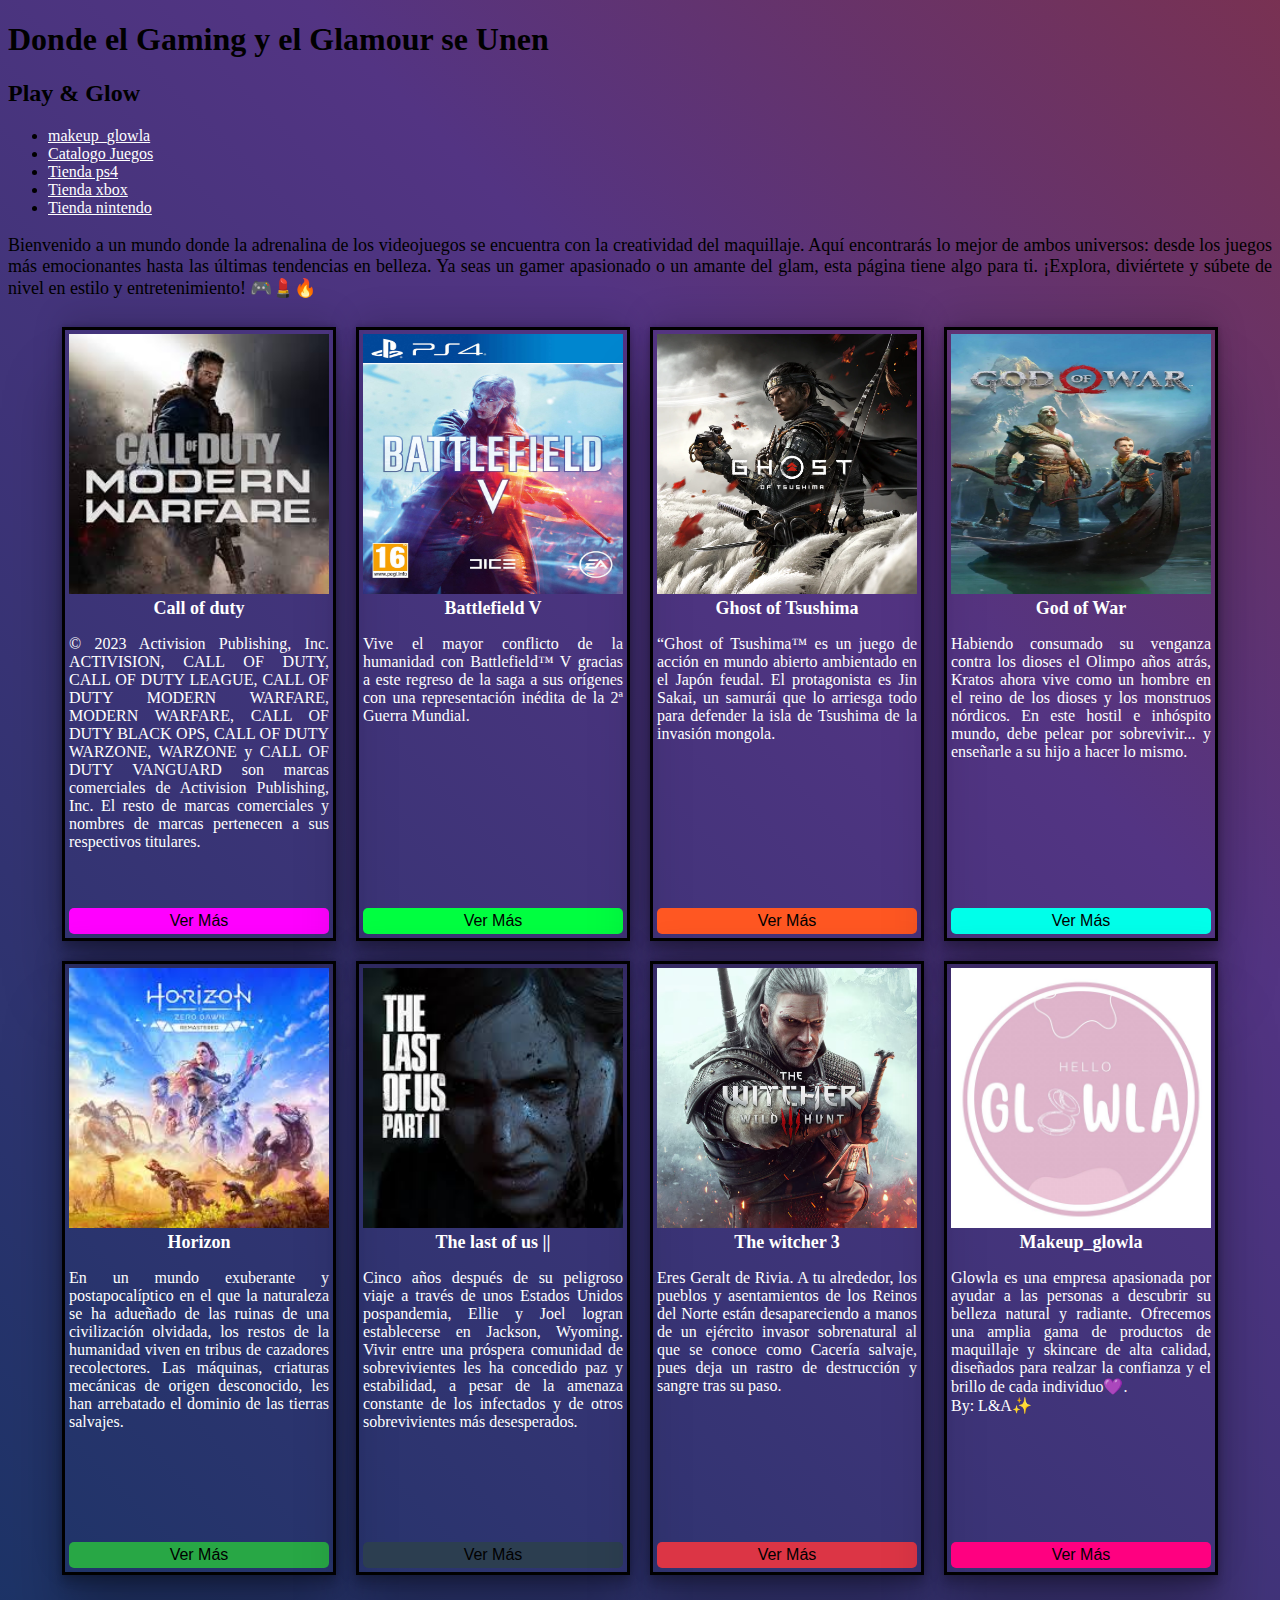
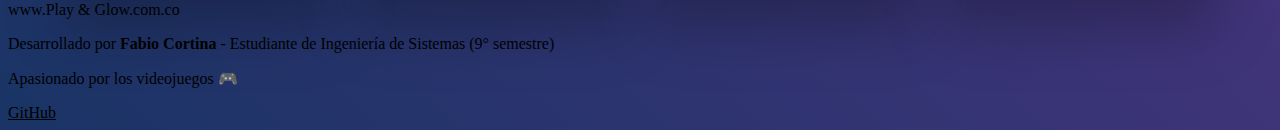
<file: index.html>
<!DOCTYPE html>
<html lang="en">
<head>
    <meta charset="UTF-8">
    <meta name="viewport" content="width=device-width, initial-scale=1.0">
    <title>Play & Glow</title>
</head>
<body>
    <header>
        <h1 id="titulo">Donde el Gaming y el Glamour se Unen</h1>
        <nav class="navbar">
            <h2 class="logo">Play & Glow</h2>
            <ul class="nav-links">
                <li><a href="https://www.instagram.com/makeup_glowla?igsh=aDZ3dWEyenY4YmQ3&utm_source=qr"target="blank">makeup_glowla</a></li>
                <li><a href="./juegos.html">Catalogo Juegos</a></li>
                <li><a href="https://www.playstation.com/es-co/playstation-network/" target="_blank">Tienda ps4</a></li>
                <li><a href="https://www.xbox.com/es-CO/microsoft-store" target="_blank">Tienda xbox</a></li>
                <li><a href="https://www.nintendo.com/es-co/store/games/" target="_blank">Tienda nintendo</a></li>
            </ul>
            <link rel="stylesheet" href="./styles.css">
        <nav>
    </header>
    <main>
        <p id="Parrafo">Bienvenido a un mundo donde la adrenalina de los videojuegos se encuentra con la creatividad del maquillaje. Aquí encontrarás lo mejor de ambos universos: desde los juegos más emocionantes hasta las últimas tendencias en belleza. Ya seas un gamer apasionado o un amante del glam, esta página tiene algo para ti. ¡Explora, diviértete y súbete de nivel en estilo y entretenimiento! 🎮💄🔥</p>

        <section>
            <div class="container-card">
              <div class="card">
                 <figure>
                    <img src="./img/call of duty.jfif" alt="Call of duty">
                 </figure>
                 <div class="card-title">Call of duty</div>
                    <div class="card-body">
                        <p>© 2023 Activision Publishing, Inc. ACTIVISION, CALL OF DUTY, CALL OF DUTY LEAGUE, CALL OF DUTY MODERN WARFARE, MODERN WARFARE, CALL OF DUTY BLACK OPS, CALL OF DUTY WARZONE, WARZONE y CALL OF DUTY VANGUARD son marcas comerciales de Activision Publishing, Inc. El resto de marcas comerciales y nombres de marcas pertenecen a sus respectivos titulares.</p>
                        <a href="https://store.playstation.com/es-es/product/EP0002-CUSA15280_00-CODMWSTANDARD001" target="_blank">
                            <button id="boton1">Ver Más</button>
                        </a>
                       
                    </div>
                </div>
                <div class="card">
                 <figure>
                   <img src="./img/battlefield.jpg" alt="Battlefield V" >
                 </figure>
                 <div class="card-title">Battlefield V</div>
                    <div class="card-body">
                        <p>Vive el mayor conflicto de la humanidad con Battlefield™ V gracias a este regreso de la  saga a sus orígenes con una representación inédita de la 2ª Guerra Mundial.</p>
                        <a href="https://www.playstation.com/es-co/games/battlefield-v/" target="_blank">
                            <button id="boton2">Ver Más</button>
                        </a>
                        
                    </div>
                </div>
                <div class="card">
                 <figure>
                    <img src="./img/ghost.webp" alt="Ghost of Tsushima">
                 </figure>
                 <div class="card-title">Ghost of Tsushima</div>
                    <div class="card-body">
                        <p>“Ghost of Tsushima™ es un juego de acción en mundo abierto ambientado en el Japón feudal. El protagonista es Jin Sakai, un samurái que lo arriesga todo para defender la isla de Tsushima de la invasión mongola. </p>
                        <a href="https://www.playstation.com/es-co/games/ghost-of-tsushima/" target="_blank">
                            <button id="boton3">Ver Más</button>
                        </a>
                        
                    </div>
                </div>
                <div class="card">
                 <figure>
                    <img src="./img/god of ware.jpg" alt="God of War">
                 </figure>
                 <div class="card-title">God of War</div>
                    <div class="card-body">
                        <p>Habiendo consumado su venganza contra los dioses el Olimpo años atrás, Kratos ahora vive como un hombre en el reino de los dioses y los monstruos nórdicos. En este hostil e inhóspito mundo, debe pelear por sobrevivir... y enseñarle a su hijo a hacer lo mismo.</p>
                        <a href="https://www.playstation.com/es-co/games/god-of-war/" target="_blank">
                            <button id="boton4">Ver Más</button>
                        </a>
                    </div>
                </div>
                <div class="card">
                 <figure>
                   <img src="./img/Horizon.jfif" alt="Horizon." >
                 </figure>
                 <div class="card-title">Horizon</div>
                    <div class="card-body">
                        <p>En un mundo exuberante y postapocalíptico en el que la naturaleza se ha adueñado de las ruinas de una civilización olvidada, los restos de la humanidad viven en tribus de cazadores recolectores. Las máquinas, criaturas mecánicas de origen desconocido, les han arrebatado el dominio de las tierras salvajes.</p>
                        <a href="https://www.playstation.com/es-co/horizon/" target="_blank">
                            <button id="boton5">Ver Más</button>
                        </a>
                        
                    </div>
                </div>
                <div class="card">
                 <figure>
                    <img src="./img/the last of us.jfif" alt="The last of us ||" >
                 </figure>
                 <div class="card-title">The last of us ||</div>
                    <div class="card-body">
                        <p>Cinco años después de su peligroso viaje a través de unos Estados Unidos pospandemia, Ellie y Joel logran establecerse en Jackson, Wyoming. Vivir entre una próspera comunidad de sobrevivientes les ha concedido paz y estabilidad, a pesar de la amenaza constante de los infectados y de otros sobrevivientes más desesperados.</p>
                        <a href="https://www.playstation.com/es-co/games/the-last-of-us-part-ii/" target="_blank">
                            <button id="boton6">Ver Más</button>
                        </a>
                        
                    </div>
                </div>
                <div class="card">
                 <figure>
                    <img src="./img/the witcher 3.avif" alt="The witcher 3" >
                 </figure>
                 <div class="card-title">The witcher 3</div>
                    <div class="card-body">
                        <p>Eres Geralt de Rivia. A tu alrededor, los pueblos y asentamientos de los Reinos del Norte están desapareciendo a manos de un ejército invasor sobrenatural al que se conoce como Cacería salvaje, pues deja un rastro de destrucción y sangre tras su paso.</p>
                        <a href="https://www.playstation.com/es-co/games/the-witcher-3-wild-hunt/" target="_blank">
                            <button id="boton7">Ver Más</button>
                        </a>
                        
                    </div>
                </div>
                <div class="card">
                 <figure>
                    <img src="./img/glowla.jpeg" alt="Makeup_glowla" >
                 </figure>
                 <div class="card-title">Makeup_glowla</div>
                    <div class="card-body">
                        <p>Glowla es una empresa apasionada por ayudar a las personas a descubrir su belleza natural y radiante. Ofrecemos una amplia gama de productos de maquillaje y skincare de alta calidad, diseñados para realzar la confianza y el brillo de cada individuo💜. 
                            <br>
                            By: L&A✨</p>
                        <a href="https://www.instagram.com/makeup_glowla?igsh=aDZ3dWEyenY4YmQ3&utm_source=qr" target="_blank">
                          <button id="boton8">Ver Más</button>
                        </a>                          
                    </div>
                </div>
            </div>
        </section>
    </main>
    <footer>
        <p>www.Play & Glow.com.co</p>
        <p>
            Desarrollado por <strong>Fabio Cortina</strong> - Estudiante de Ingeniería de Sistemas (9° semestre)
        </p>
        <p>Apasionado por los videojuegos 🎮</p>
        <div class="social-links">
            <a href="https://github.com/fabiocor01/Act-1.git" target="_blank">GitHub</a>
        </div>
    </footer>
    
</body>
</html>
</file>
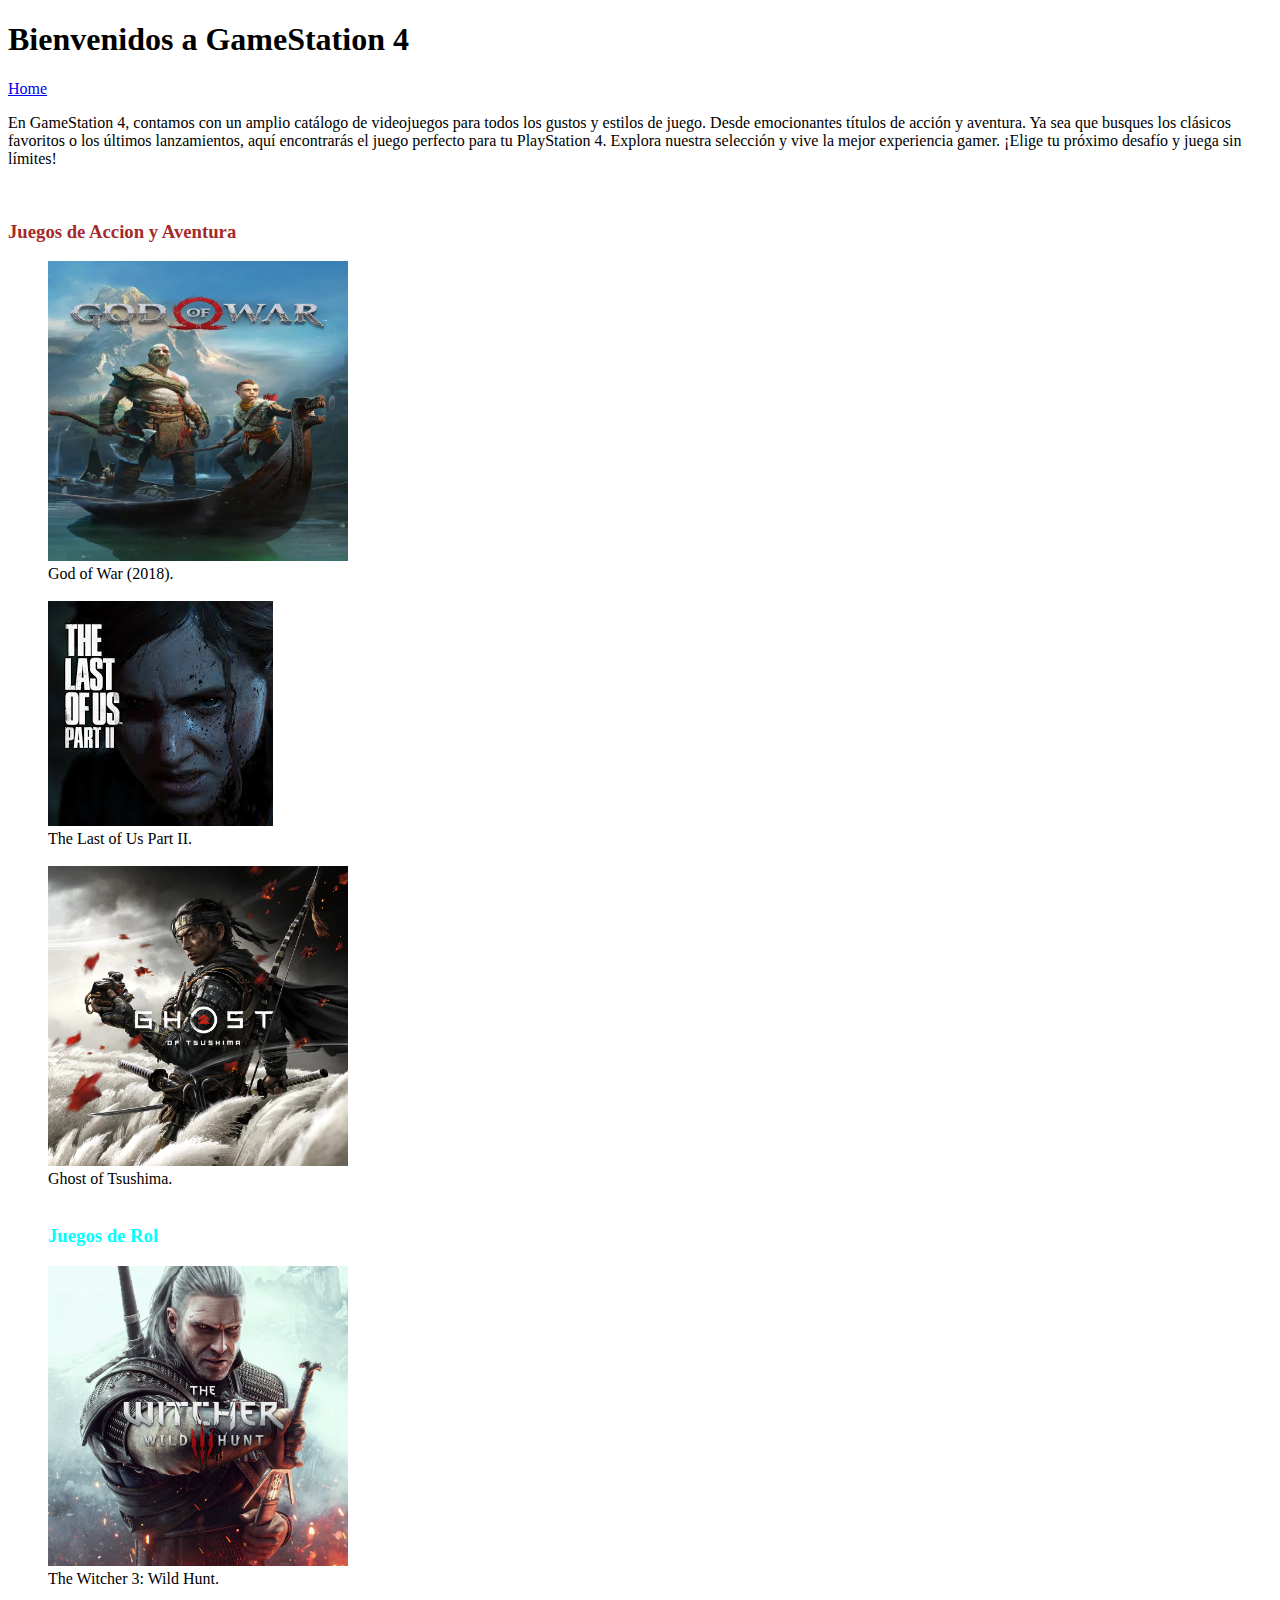
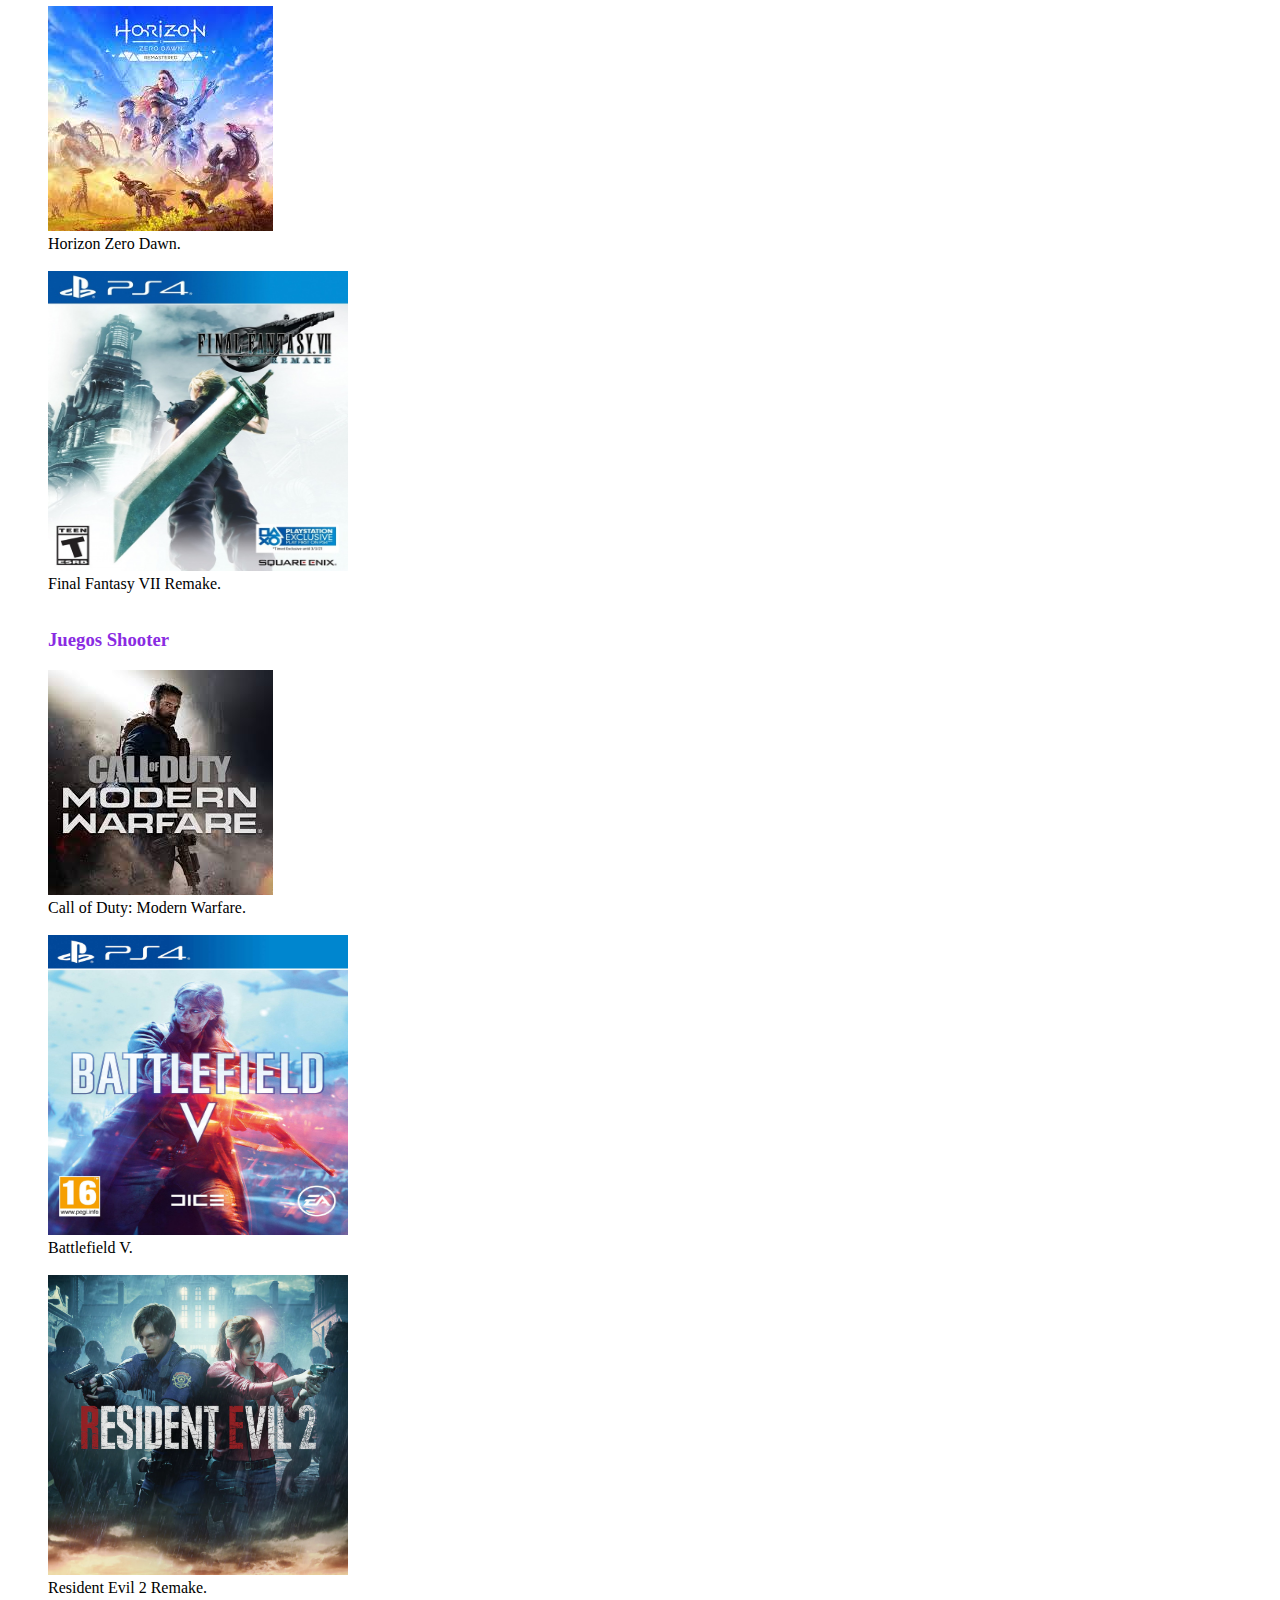
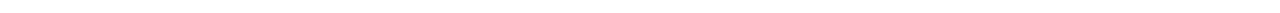
<file: juegos.html>
<!DOCTYPE html>
<html lang="en">
<head>
    <meta charset="UTF-8">
    <meta name="viewport" content="width=device-width, initial-scale=1.0">
    <title>Catalogo GameStation 4</title>
</head>
<body>
    <header>
        <h1>Bienvenidos a GameStation 4</h1>
        <nav>
            <a href="./index.html">Home</a>
        </nav>
    </header>
    <main>
        
        <section>
            <p>En GameStation 4, contamos con un amplio catálogo de videojuegos para todos los gustos y estilos de juego. Desde emocionantes títulos de acción y aventura. Ya sea que busques los clásicos favoritos o los últimos lanzamientos, aquí encontrarás el juego perfecto para tu PlayStation 4. Explora nuestra selección y vive la mejor experiencia gamer. ¡Elige tu próximo desafío y juega sin límites! </p>
        </section>
        <br>
        <section>
            <h3 style="color: brown;">Juegos de Accion y Aventura</h3>
            <figure>
             <img src="./img/god of ware.jpg" alt="God of War (2018)"width="300" height="300">
             <figcaption>
                God of War (2018).
             </figcaption>
             <br>
             <img src="./img/the last of us.jfif" alt="The Last of Us Part II">
             <figcaption>The Last of Us Part II.</figcaption>
             <br>
             <img src="./img/ghost.webp" alt="Ghost of Tsushima"width="300" height="300">
             <figcaption>Ghost of Tsushima.</figcaption>
             <br>
             <h3 style="color:aqua;">Juegos de Rol</h3>
             <img src="./img/the witcher 3.avif" alt="The Witcher 3: Wild Hunt"width="300" height="300">
             <figcaption>The Witcher 3: Wild Hunt.</figcaption>
             <br>
             <img src="./img/Horizon.jfif" alt="Horizon Zero Dawn">
             <figcaption>Horizon Zero Dawn.</figcaption>
             <br>
             <img src="./img/fantasy.jpg" alt="Final Fantasy VII Remake"width="300" height="300">
             <figcaption>Final Fantasy VII Remake.</figcaption>
             <br>
             <h3 style="color:blueviolet;">Juegos Shooter</h3>
             <img src="./img/call of duty.jfif" alt="Call of Duty: Modern Warfare">
             <figcaption>Call of Duty: Modern Warfare.</figcaption>
             <br>
             <img src="./img/battlefield.jpg" alt="Battlefield V"width="300" height="300">
             <figcaption>Battlefield V.</figcaption>
             <br>
             <img src="./img/resident evil 2.webp" alt="Resident Evil 2 Remake"width="300" height="300">
             <figcaption>Resident Evil 2 Remake.</figcaption>
            </figure>
        </section>
    </main>
    
</body>
</html>
</file>
<file: styles.css>
#titulo{
    color: black;
}
.logo{
    color: black;
}
.nav-links{
    color: black;
}
a{
    color: white; 
}
  
a:hover{
    color: black; 
}
#Parrafo{
    text-align: justify;
    font-size:large;
    color: black;

}
footer{
    color: black;
    a{
        color: black; 
    }
}

  
.container-card {
    display: flex;
    flex-wrap: wrap;
    flex-direction: row;
    justify-content: center;
   
       
}

.card {
    display: flex;
    flex-direction: column;
    width: 260px;
    height: 600px;
    border: 3px solid black;
    margin: 10px;
    padding: 4px;
    box-shadow: rgba(0, 0, 0, 0.25) 0px 54px 55px, rgba(0, 0, 0, 0.12) 0px -12px 30px, rgba(0, 0, 0, 0.12) 0px 4px 6px, rgba(0, 0, 0, 0.17) 0px 12px 13px, rgba(0, 0, 0, 0.09) 0px -3px 5px;
   
}
img{
    width: 100%;
    height: 260px; 
    
}
.card figure {
    width: 100%; 
    margin: 0; 
    text-align: center; 
}
.card-title{
    text-align: center;
    font-weight: bolder;
    font-size: large;
}

.card-body {
    flex-grow: 1;
    display: flex;
    flex-direction: column;
    text-align: justify;
    
    
}

.card-body a {
    display: block;
    width: 100%;
    margin-top: auto; 
}

.card-body button {
    width: 100%;
    padding: 4px;
    border: none; 
    background-color: #00ffea;
    color: black; 
    font-size: 16px;
    cursor: pointer;
    border-radius: 5px;
    
    
    
}
.card-body button:hover {
    background: none; 
    border: 3px solid gray; 
}
#boton1{
    background-color: #ff00ff;
}
#boton1:hover {
    background: none;
    border: 3px solid gray;
}

#boton2{
    background-color: #00ff40;;
}
#boton2:hover {
    background: none;
    border: 3px solid gray;
}

#boton3{
    background-color: #ff5722;
}
#boton3:hover {
    background: none;
    border: 3px solid gray;
}

#boton4{
    background-color: #00ffea;
}
#boton4:hover {
    background: none;
    border: 3px solid gray;
}
#boton5{
    background-color: #28A745;
}
#boton5:hover {
    background: none;
    border: 3px solid gray;
}
#boton6{
    background-color: #2C3E50;
}
#boton6:hover {
    background: none;
    border: 3px solid gray;
}
#boton7{
    background-color: #DC3545;
}
#boton7:hover {
    background: none;
    border: 3px solid gray;
}
#boton8{
    background-color: #FF0080;
}
#boton8:hover {
    background: none;
    border: 3px solid gray;
}

body {
    background: linear-gradient(45deg, #1a1a2e, #16213e, #0f3460, #533483, #b02e0c, #6a0572);
    background-size: 400% 400%;
    animation: gradientAnimation 8s infinite alternate;
    color: white; /* Para que el texto sea legible */
}

@keyframes gradientAnimation {
    0% { background-position: 0% 50%; }
    100% { background-position: 100% 50%; }
}
@media screen and (max-width: 480px) {
    .container-card{
        display: flex;
        flex-direction:  column;
        justify-content: center;
        align-items: center;
        flex-wrap: wrap;
    }
    .logo{
        text-align: center;
    }
    #titulo{
        text-align: center;
    }
    footer{
         text-align: center;
         color: black;
    }
    .social-links{
        a{
            color: black; 
        }
    }


    
}
</file>
